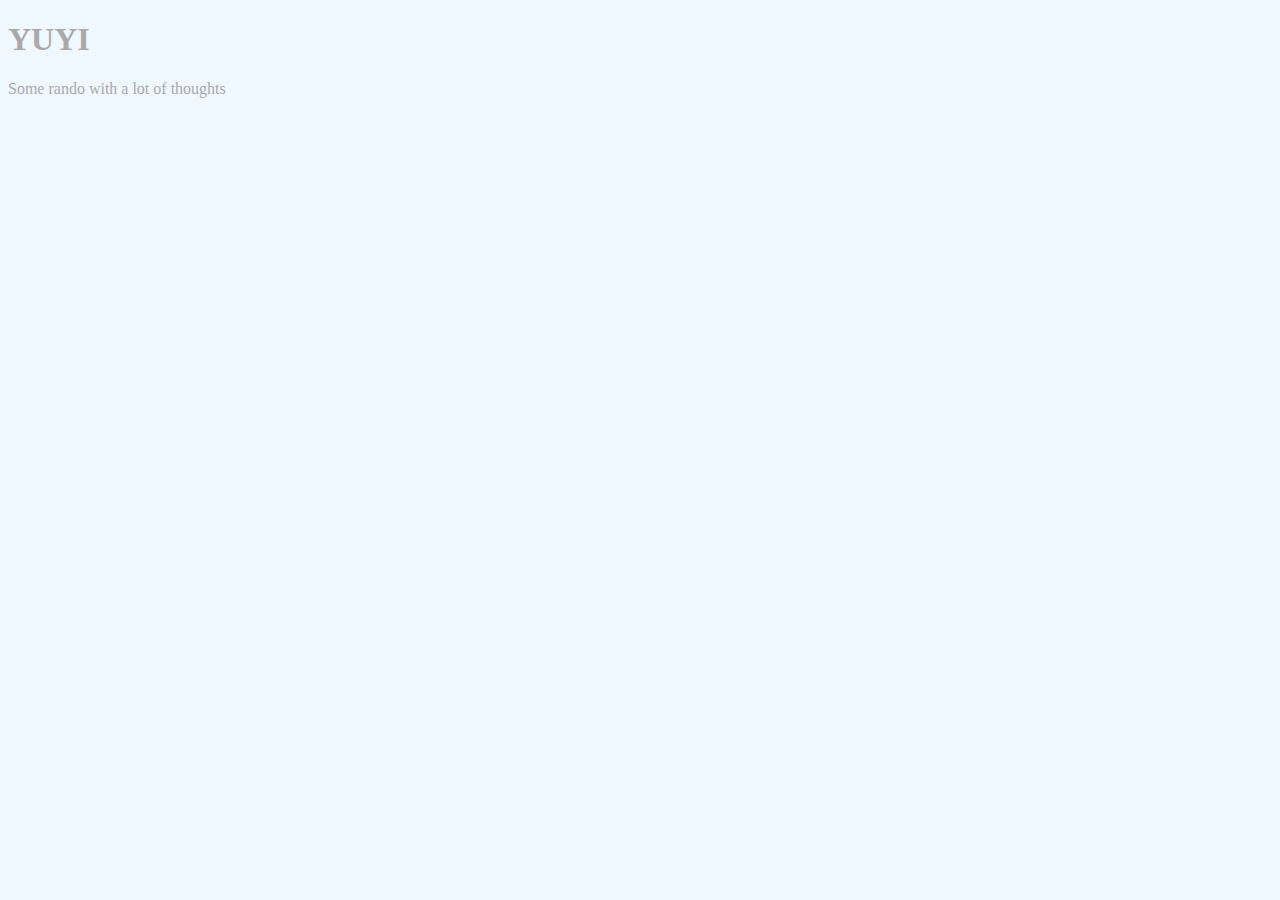
<file: unit_1/index.html>
<!DOCTYPE html>
<html>
<head><link rel="stylesheet" type="text/css" href="css/style.css"></head>
<title>Thoughts of YUYI</title>
<body>
	<h1>YUYI</h1>
	<p>Some rando with a lot of thoughts</p>
</body>
</file>
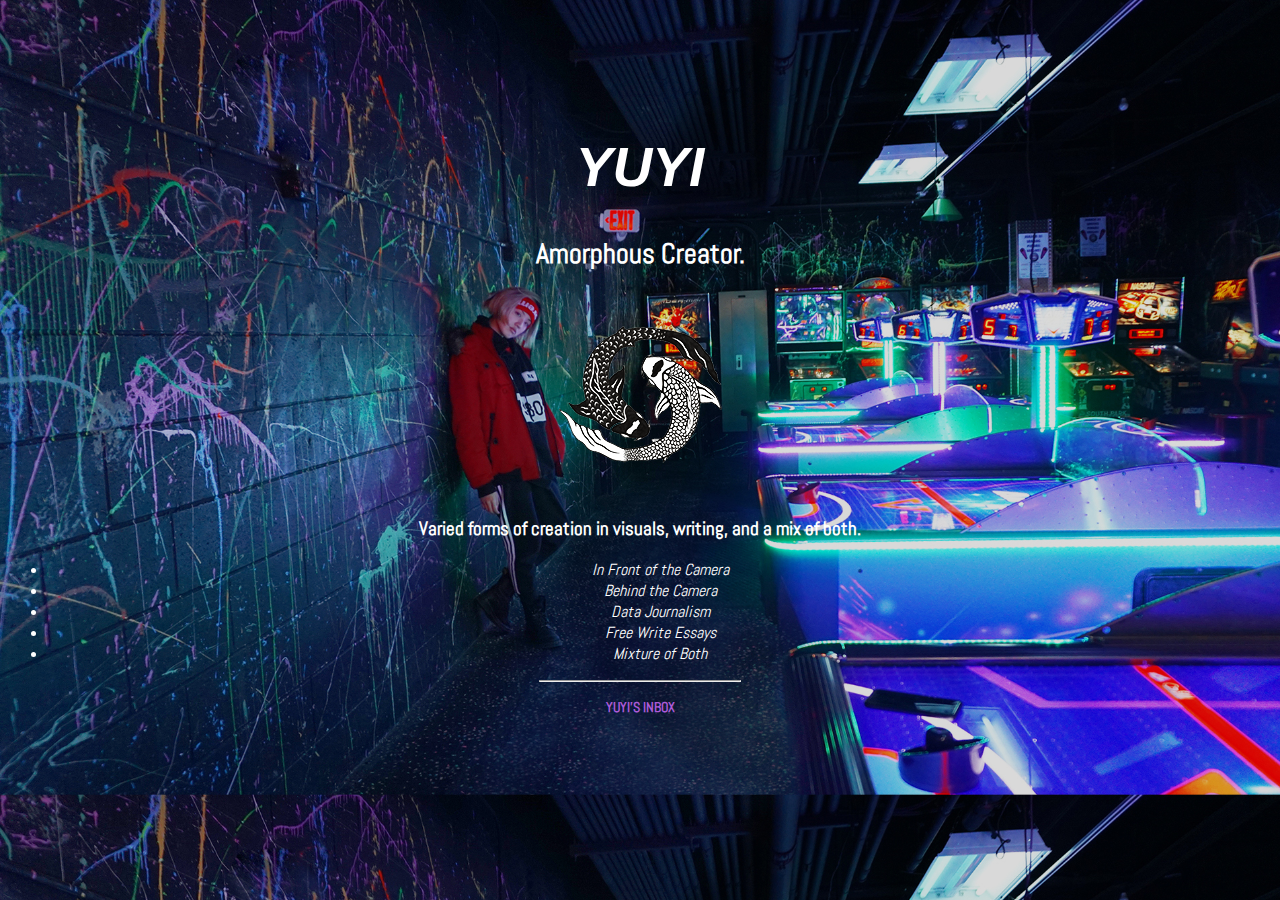
<file: unit_4/index.html>
<!DOCTYPE html>
<html>
<head><link rel="stylesheet" type="text/css" href="css/style.css"></head>
<title>YUYI</title>
<body>
<br>
<br>
<br>
<br>
<br>
<h1>YUYI</h1>
<h2>Amorphous Creator.</h2>
<img src="images/logo.png"alt="Koi Fish Yin">
<h3>Varied forms of creation in visuals, writing, and a mix of both.</h3>
<ul>
	<li>In Front of the Camera</li>
	<li>Behind the Camera</li>
	<li>Data Journalism</li>
	<li>Free Write Essays</li>
	<li>Mixture of Both</li>
</ul>
<hr>
<p><a href="mailto:02yuyi02@gmail.com?subject=Hi you seem lost">Yuyi's Inbox</a></p>
</body>
</html>
</file>
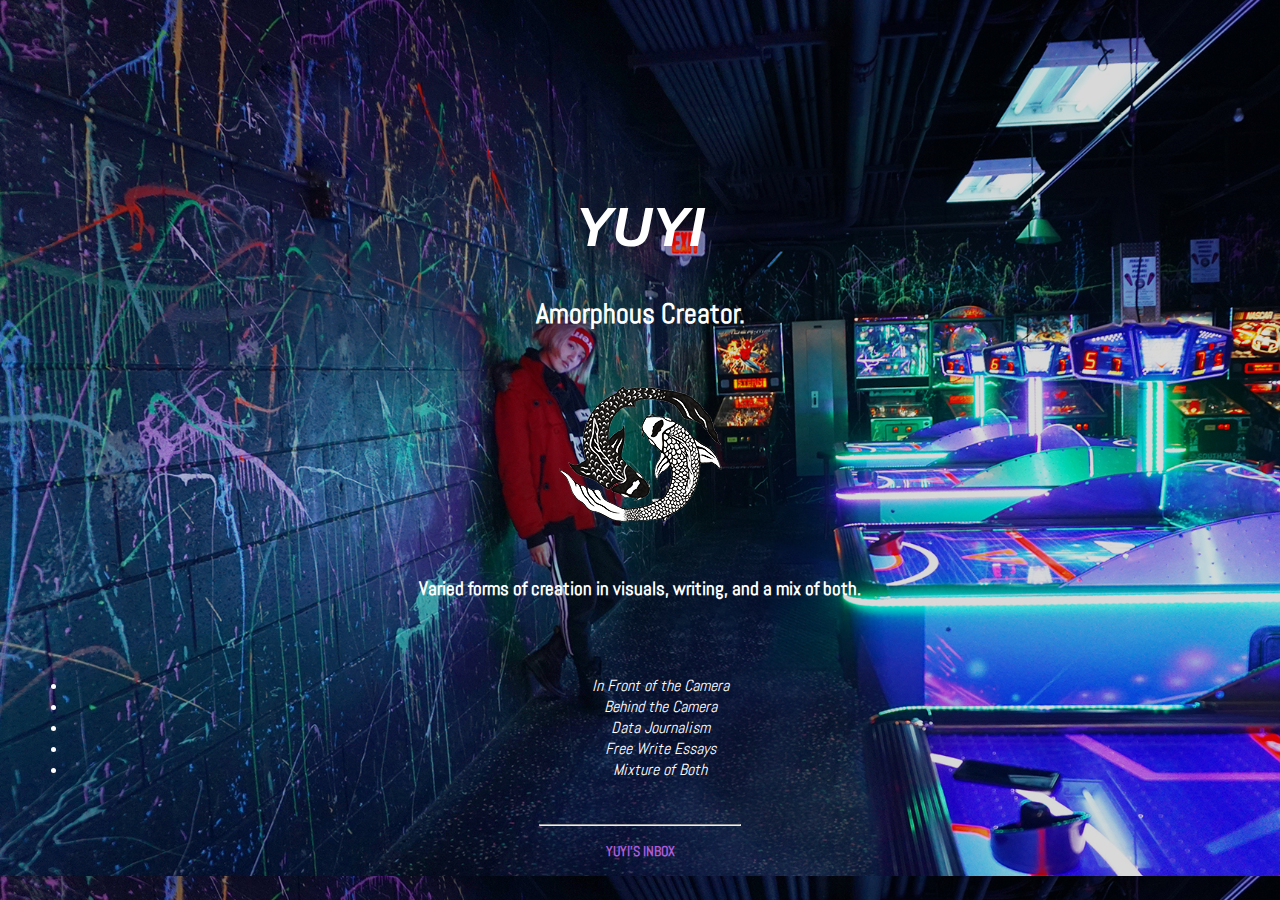
<file: unit_5/index.html>
<!DOCTYPE html>
<html>
<head><link rel="stylesheet" type="text/css" href="css/style.css"></head>
<header><title>YUYI</title></header>
<body>
<br>
<br>
<br>
<br>
<br>
<article>
<h1>YUYI</h1>
<h2>Amorphous Creator.</h2>
<img src="images/logo.png"alt="Koi Fish Yin">
<h3>Varied forms of creation in visuals, writing, and a mix of both.</h3></article>
<nav><ul>
	<li>In Front of the Camera</li>
	<li>Behind the Camera</li>
	<li>Data Journalism</li>
	<li>Free Write Essays</li>
	<li>Mixture of Both</li>
</ul></nav>
<hr>
<footer>
<p><a href="mailto:02yuyi02@gmail.com?subject=Hi you seem lost">Yuyi's Inbox</a></p></footer>
</body>
</html>
</file>
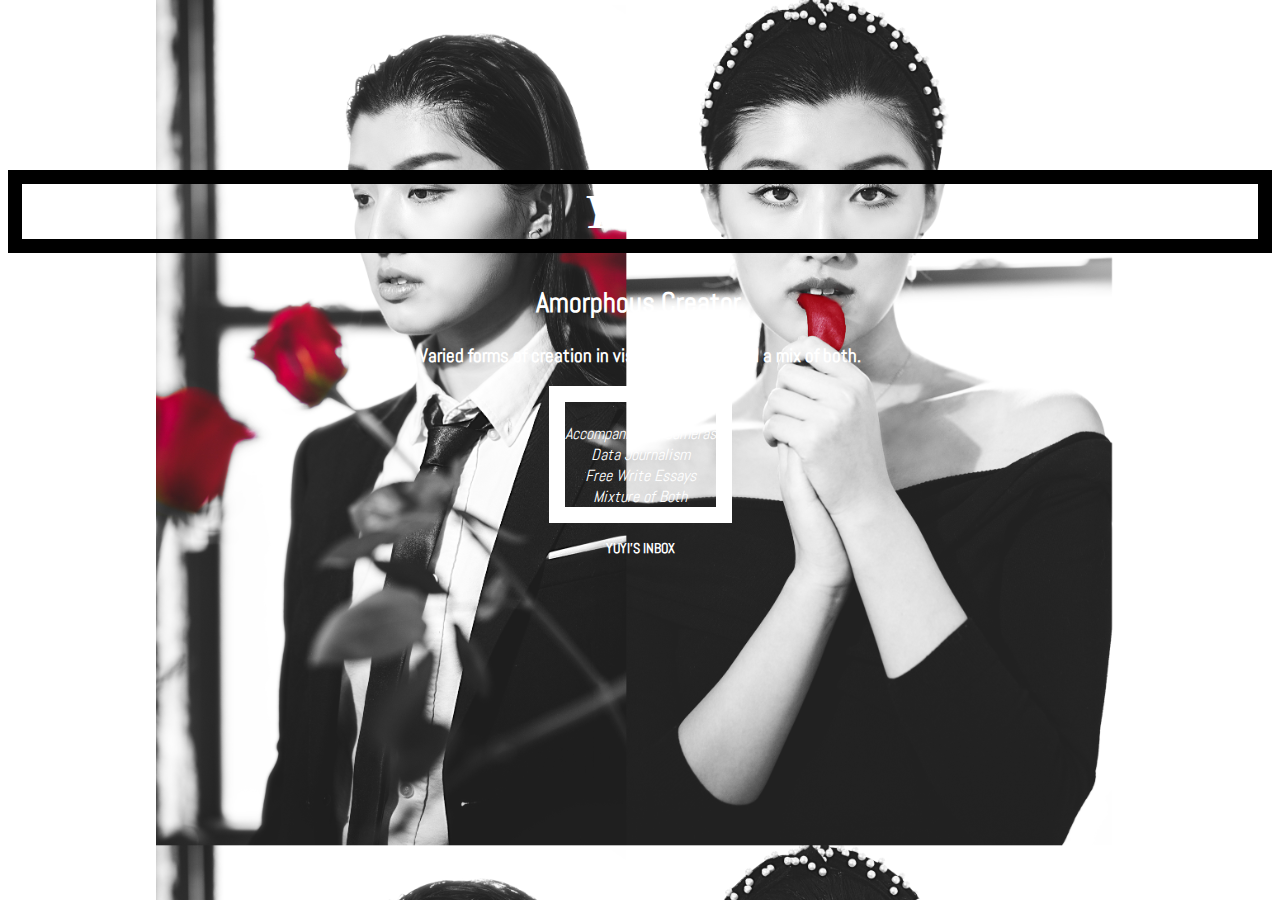
<file: unit_8/index.html>
<!DOCTYPE html>
<html>
<head><link rel="stylesheet" type="text/css" href="css/style.css"></head>
<header><title>YUYI</title></header>
<body>
<br>
<br>
<br>
<br>
<br>
<article>
<h1>YUYI</h1>
<h2>Amorphous Creator.</h2>
<h3>Varied forms of creation in visuals, writing, and a mix of both.</h3></article>
<div id="works">
	<ul>
		<li>Accompanied by Cameras</li>
		<li>Data Journalism</li>
		<li>Free Write Essays</li>
		<li>Mixture of Both</li>
	</ul>
</div>
<footer>
<p><a href="mailto:02yuyi02@gmail.com?subject=Hi you seem lost">Yuyi's Inbox</a></p></footer>
</body>
</html>
</file>
<file: unit_1/css/style.css>
body {
	background-color: #F0F8FF;
}

h1,p {
	color: #A9A9A9;
}
</file>
<file: unit_4/css/style.css>
@import url('https://fonts.googleapis.com/css?family=Abel|Merriweather&display=swap');
body {
	text-align: center;
	background: url("../images/background.jpg");
	background-size: cover;
	color: #fff;
	font-family: Helvetica
}

h1 {
	font-size: 55px;
	font-style: italic;
	font-weight: bold;
}
h2{
	font-size: 28px;
	font-family: 'Abel', sans-serif; 
}
hr {
	width: 200px;
}

a {
	color: rgb(173,91,217);
	text-decoration: none;
	font-size: 14px;
	text-transform: uppercase;
	text-align: center;
	font-weight: bold;
	font-family: 'Abel', sans-serif;
}
ul {
	font-style: italic;
	font-family: 'Abel', sans-serif; 
}

h3 {
	font-family: 'Abel', sans-serif; 
}
</file>
<file: unit_5/css/style.css>
@import url('https://fonts.googleapis.com/css?family=Abel|Merriweather&display=swap');
header {
    background-color: #FFED74
    border: 1px black solid;
    padding: 20px;
}
nav {
	background-color: #E8C66A
    border: 1px black solid;
    padding: 20px;
}
article {
	background-color: #FFC675
    border: 1px black solid;
    padding: 20px;
}
body {
	text-align: center;
	background: url("../images/background.jpg");
	background-size: cover;
	color: #fff;
	font-family: Helvetica
}

h1 {
	font-size: 55px;
	font-style: italic;
	font-weight: bold;
}
h2{
	font-size: 28px;
	font-family: 'Abel', sans-serif; 
}
hr {
	width: 200px;
}

a {
	color: rgb(173,91,217);
	text-decoration: none;
	font-size: 14px;
	text-transform: uppercase;
	text-align: center;
	font-weight: bold;
	font-family: 'Abel', sans-serif;
}
ul {
	font-style: italic;
	font-family: 'Abel', sans-serif; 
}

h3 {
	font-family: 'Abel', sans-serif; 
}
</file>
<file: unit_8/css/style.css>
@import url('https://fonts.googleapis.com/css?family=Abel|Merriweather&display=swap');
header {
    background-color: #FFED74
    border: 1px black solid;
    padding: 20px;
}
body {
	text-align: center;
	background: url("../images/background.jpg");
	background-size: cover;
	color: #fff;
	font-family: Helvetica
	font-size: 16px;
}

h1 {
	font-size: 3em;
	font-style: italic;
	font-weight: bold;
	border: .3em solid;
	border-color: black;
	margin: .3em solid;
}
h2{
	font-size: 28px;
	font-family: 'Abel', sans-serif; 
}
hr {
	width: 200px;
}

a {
	color: white;
	text-decoration: none;
	font-size: 14px;
	text-transform: uppercase;
	text-align: center;
	font-weight: bold;
	font-family: 'Abel', sans-serif;
}

h3 {
	font-family: 'Abel', sans-serif; 
}

#works {
	font-style: italic;
	font-family: 'Abel', sans-serif; 
	font-size: 1em;
	display: inline-block;
	border-color: #ffffff;
	border: 1em, solid;
	padding: 1em, solid;
	list-style: none;
}

ul {
	list-style-type: none;
	display: inline;
}
</file>
